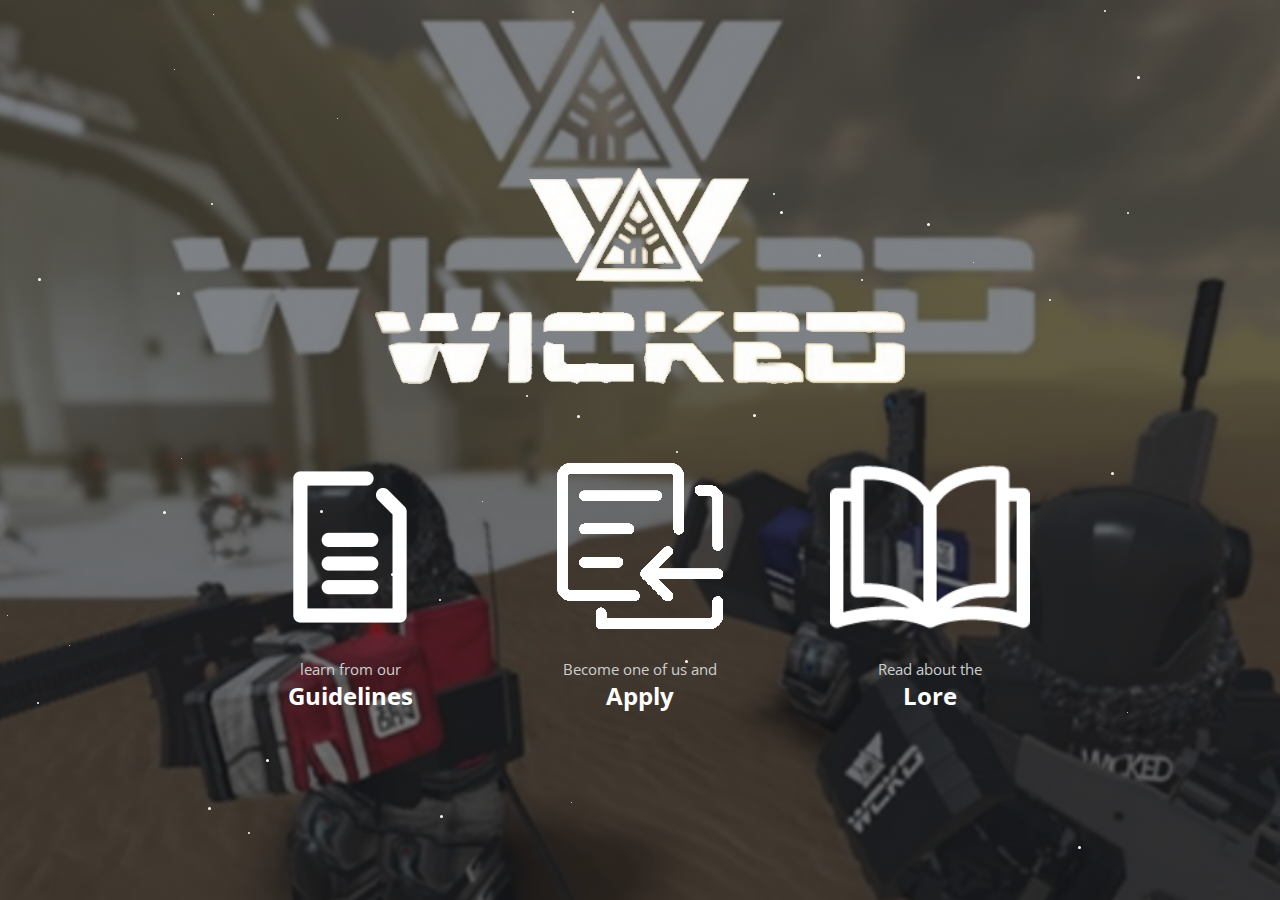
<file: index.html>
<!DOCTYPE html>
<html>

<head>
    <title>WICKED</title>
    <meta name="description"
        content="Welcome to The Scorch, a post-apocalyptic border game first started about a year ago, and currently still in early development. Please keep that in mind!">
    <meta name="viewport" content="width=device-width, initial-scale=1.0">
    <meta charset="utf-8">
    <link rel="stylesheet" href="css/index.css">
    <link href="https://fonts.googleapis.com/css?family=Open+Sans:400,700&display=swap" rel="stylesheet">
</head>

<body>
    <div class="container">
        <div class="logo">
            <img src="./img/logo.png" alt="">
        </div>

        <div class="items">
            <a href="guidelines" class="item forums">
                <div>
                    <img src="./img/guidelinesIcon.png" alt="Minecraft forums icon" class="img">
                    <p class="subtitle">learn from our</p>
                    <p class="title">Guidelines</p>
                </div>
            </a>
            <a href="#" class="item store">
                <div>
                    <img src="./img/applyIcon.png" alt="Minecraft store icon" class="img">
                    <p class="subtitle">Become one of us and</p>
                    <p class="title">Apply</p>
                </div>
            </a>
            <a href="#" class="item vote">
                <div>
                    <img src="./img/loreIcon.png" alt="Minecraft voting icon" class="img">
                    <p class="subtitle">Read about the</p>
                    <p class="title">Lore</p>
                </div>
            </a>
        </div>
    </div>

    <script src="https://code.jquery.com/jquery-1.11.2.min.js" type="text/javascript"></script>
    <script src="./js/firefly.js" type="text/javascript"></script>
    <script src="./js/main.js" type="text/javascript"></script>
</body>

</html>
</file>
<file: css/index.css>
body {
	/*Want to change background image?*/
	/*Upload a new one to the img folder.*/
	/*Make sure you name it 'minecraft.jpg'*/
	background: linear-gradient(rgba(20, 26, 35,0.55),rgba(20, 26, 35, 0.55)),
				url("../img/hero.jpg") no-repeat center center fixed;
	background-size: cover;
	font-family: "Open Sans", Helvetica;
	margin: 0;
}

html, body {
	width: 100vw;
	height: 100vh;
	display: -webkit-box;
	display: -ms-flexbox;
	display: flex;
	-webkit-box-pack: center;
	    -ms-flex-pack: center;
	        justify-content: center;
	-webkit-box-align: center;
	    -ms-flex-align: center;
	        align-items: center;
}

a {
	text-decoration: none;
}

p {
	margin: 0;
	padding: 3px;
}

.container {
	text-align: center;
}

.logo img {
	width: 235px; /* Change image size for mobile */
	-webkit-animation-name: logo;
	        animation-name: logo;
	-webkit-animation-duration: 5s;
	        animation-duration: 5s;
	-webkit-animation-iteration-count: infinite;
	        animation-iteration-count: infinite;
	-webkit-animation-timing-function: ease-in-out;
	        animation-timing-function: ease-in-out;
}

.logo {
	margin-bottom: 28px;
}

@-webkit-keyframes logo {
	0% {
		-webkit-transform: scale(1);
		        transform: scale(1);
	}
	50% {
		-webkit-transform: scale(1.07);
		        transform: scale(1.07);
	}
	100% {
		-webkit-transform: scale(1);
		        transform: scale(1);
	}
}

@keyframes logo {
	0% {
		-webkit-transform: scale(1);
		        transform: scale(1);
	}
	50% {
		-webkit-transform: scale(1.07);
		        transform: scale(1.07);
	}
	100% {
		-webkit-transform: scale(1);
		        transform: scale(1);
	}
}



.items {
	display: -webkit-box;
	display: -ms-flexbox;
	display: flex;
	-ms-flex-pack: distribute;
	    justify-content: space-around;
	-ms-flex-preferred-size: 100px;
	    flex-basis: 100px;
	padding: 18px 0 10px 0;

}

.item img {
	-webkit-transition: all 0.2s ease;
	-o-transition: all 0.2s ease;
	transition: all 0.2s ease;
	margin-bottom: 7px;
}

.item img:hover {
	-webkit-transform:scale(1.1);
	    -ms-transform:scale(1.1);
	        transform:scale(1.1);
}

.img {
	width: 80%;
}

.title {
	font-weight: bold;
	font-size: 17px;
	color: white;
}

.subtitle {
	color: #cfcfcf;
	font-size: 12px;
}

.title,
.subtitle {
	margin: 0;
	padding: 0;
}


@media(min-width: 600px) {
	.title {
		font-size: 24px;
	}

	.subtitle {
		font-size: 15px;
	}

	.logo img {
		width: 530px; /* Change image size for desktop */
	}
	.img {
		width: 100%;
	}
	.items {
		padding: 30px 0 20px 0;
	}
}

@media(min-width: 1000px) {
	.items {
		-webkit-box-pack: center;
		    -ms-flex-pack: center;
		        justify-content: center;
	}

	.item:not(:first-child) {
		margin-left: 90px;
	}
}
</file>
